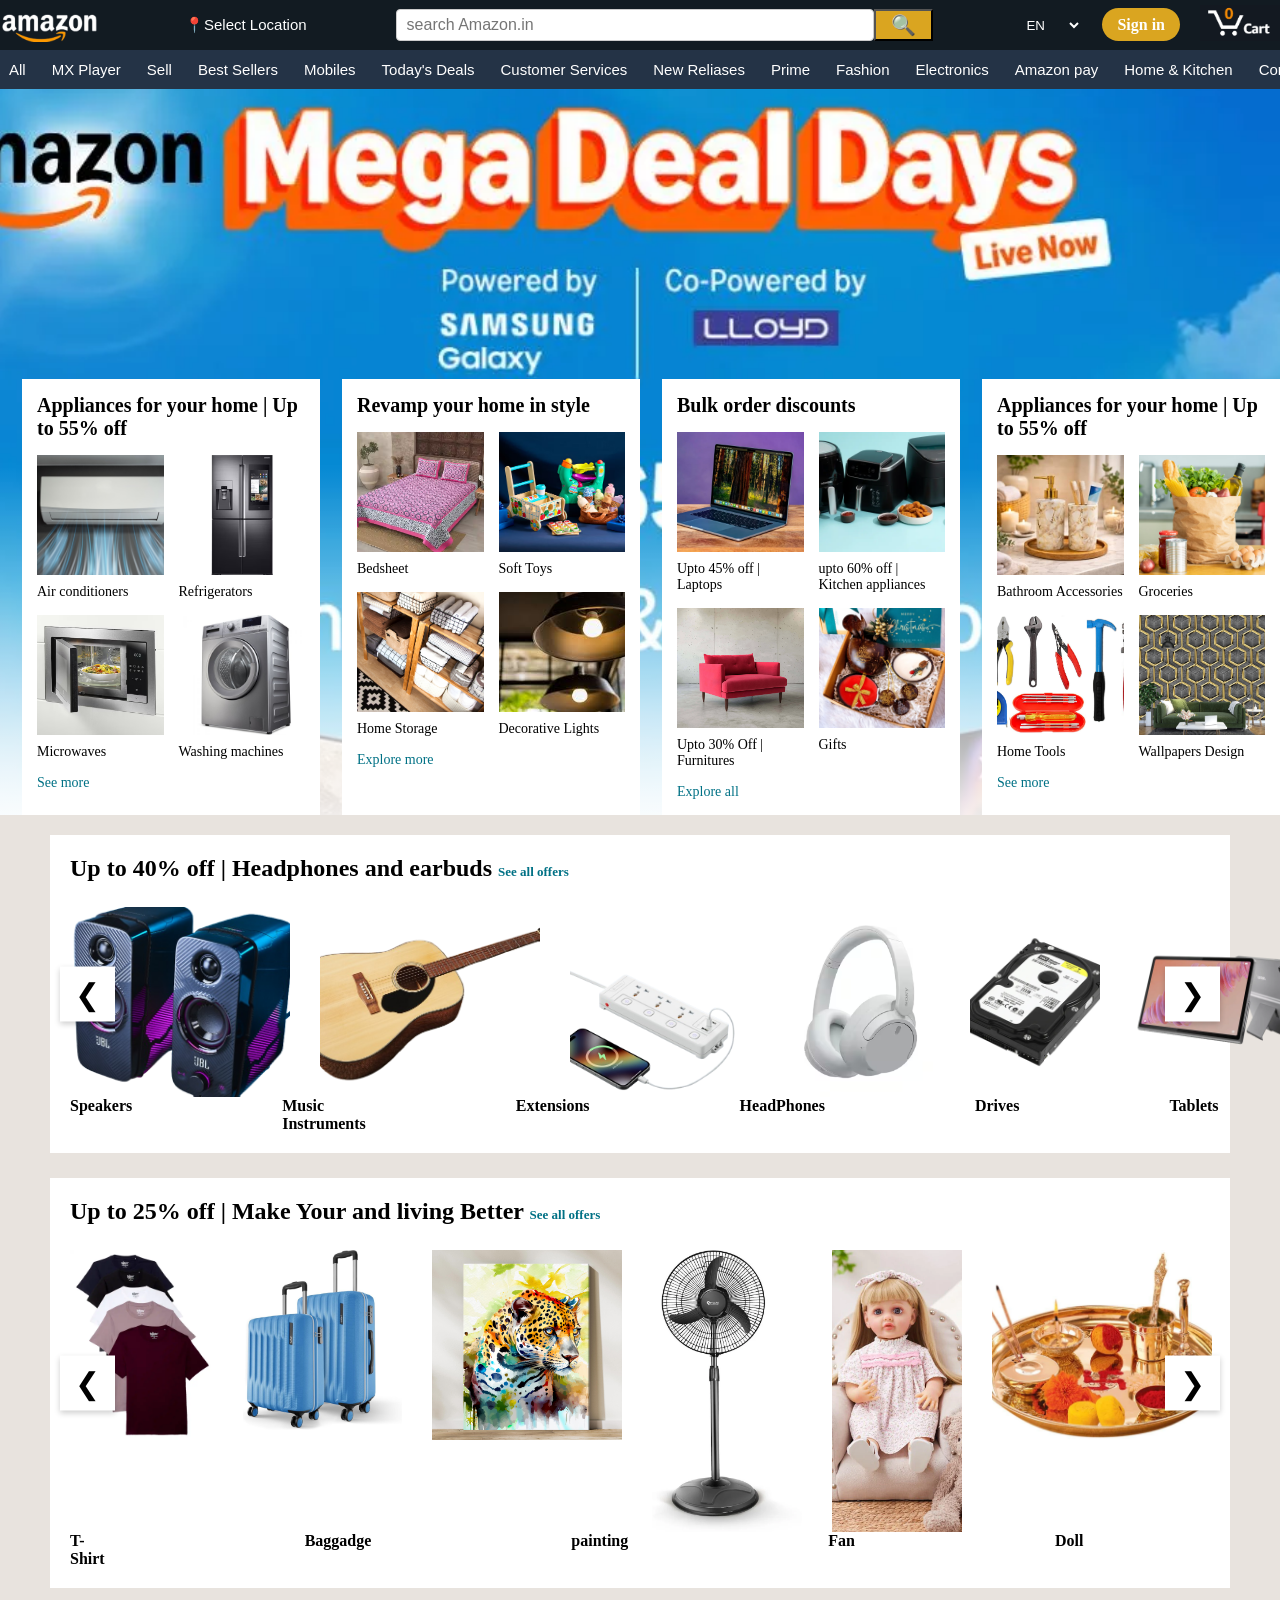
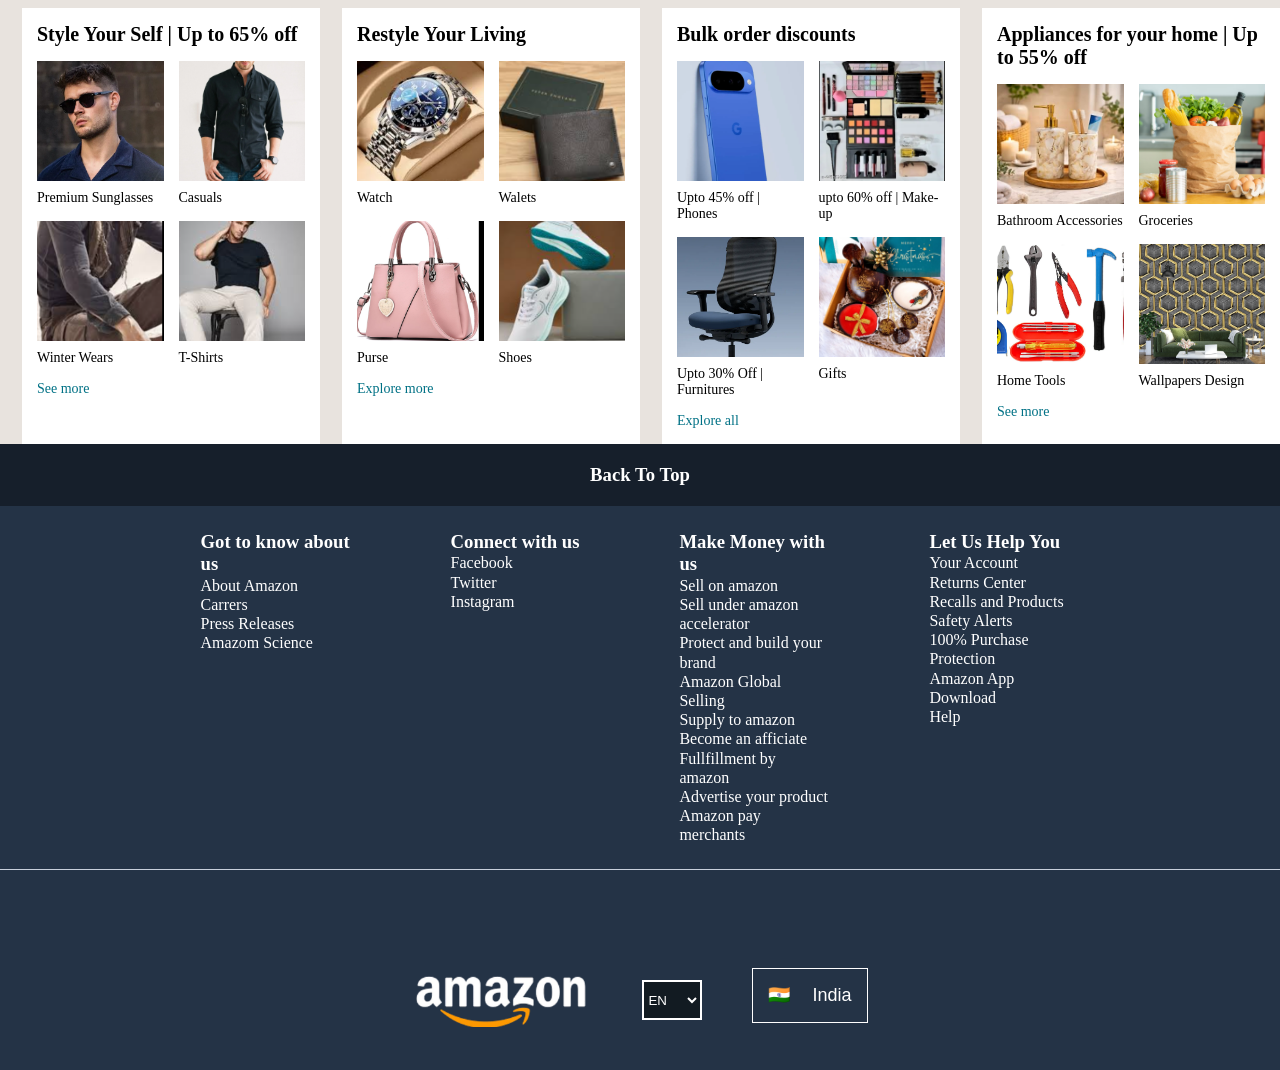
<file: index.html>
<!DOCTYPE html>
<html lang="en">

<head>
    <meta charset="UTF-8">
    <meta name="viewport" content="width=device-width, initial-scale=1.0">
    <title>Amazon</title>
    <link rel="stylesheet" href="index.css">
</head>

<body>
    <header>
        <div class="pic">
            <img src="img/logo.png" alt="Logo">
            <button id="lc">📍Select Location</button>
            <div class="bt">
                <input type="text" placeholder="search Amazon.in">
                <button>🔍</button>
            </div>
            <div class="right">

                <select name="lan" id="lang">
                    <option value="English">EN</option>
                    <option value="Hindi">हिंदी</option>
                    <option value="Telgu">తెలుగు</option>
                    <option value="Odia">ଓଡ଼ିଆ</option>
                    <option value="Marathi">मराठी</option>
                </select>

                <div class="sign">
                    <a href="sign.html">Sign in</a>
                </div>

                <a href="#" id="ca"><img src="img/cart.png" alt="cart"></a>
            </div>
        </div>

        </div>


    </header>

    <main>
        <div class="bar">
            <button class="op">All</button>
            <button class="op">MX Player</button>
            <button class="op">Sell</button>
            <button class="op">Best Sellers</button>
            <button class="op">Mobiles</button>
            <button class="op">Today's Deals</button>
            <button class="op">Customer Services </button>
            <button class="op">New Reliases</button>
            <button class="op">Prime</button>
            <button class="op">Fashion</button>
            <button class="op">Electronics</button>
            <button class="op">Amazon pay</button>
            <button class="op">Home & Kitchen</button>
            <button class="op">Computers</button>
            <button class="op">Books</button>
            <button class="op">Toys & Games</button>
        </div>
        <div class="bug">
            <div class="card">
                <h2>Appliances for your home | Up to 55% off</h2>

                <div class="grid">
                    <div class="item">
                        <img src="img/AC.jpg" alt="">
                        <p>Air conditioners</p>
                    </div>

                    <div class="item">
                        <img src="img/fridge.avif" alt="">
                        <p>Refrigerators</p>
                    </div>

                    <div class="item">
                        <img src="img/mic.avif" alt="">
                        <p>Microwaves</p>
                    </div>

                    <div class="item">
                        <img src="img/wm.jpg" alt="">
                        <p>Washing machines</p>
                    </div>
                </div>

                <a href="#" class="see-more">See more</a>
            </div>

            <div class="card">
                <h2>Revamp your home in style</h2>

                <div class="grid">
                    <div class="item">
                        <img src="img/bed.avif" alt="">
                        <p>Bedsheet</p>
                    </div>

                    <div class="item">
                        <img src="img/toy.avif" alt="">
                        <p>Soft Toys</p>
                    </div>

                    <div class="item">
                        <img src="img/storage.jpg" alt="">
                        <p>Home Storage</p>
                    </div>

                    <div class="item">
                        <img src="img/light.jpg" alt="">
                        <p>Decorative Lights</p>
                    </div>
                </div>

                <a href="#" class="see-more">Explore more</a>
            </div>
            <div class="card">
                <h2>Bulk order discounts</h2>

                <div class="grid">
                    <div class="item">
                        <img src="img/laptop.webp" alt="">
                        <p>Upto 45% off | Laptops</p>
                    </div>

                    <div class="item">
                        <img src="img/apf.webp" alt="">
                        <p>upto 60% off | Kitchen appliances</p>
                    </div>

                    <div class="item">
                        <img src="img/furn.webp" alt="">
                        <p>Upto 30% Off | Furnitures</p>
                    </div>

                    <div class="item">
                        <img src="img/gft.webp" alt="">
                        <p>Gifts</p>
                    </div>
                </div>

                <a href="#" class="see-more">Explore all</a>
            </div>

            <div class="card">
                <h2>Appliances for your home | Up to 55% off</h2>

                <div class="grid">
                    <div class="item">
                        <img src="img/bth.jpg" alt="">
                        <p>Bathroom Accessories</p>
                    </div>

                    <div class="item">
                        <img src="img/groc.avif" alt="">
                        <p>Groceries</p>
                    </div>

                    <div class="item">
                        <img src="img/tools.jpg" alt="">
                        <p>Home Tools</p>
                    </div>

                    <div class="item">
                        <img src="img/wall.jpg" alt="">
                        <p>Wallpapers Design</p>
                    </div>
                </div>

                <a href="#" class="see-more">See more</a>
            </div>
        </div>

    </main>

    <div class="man">
        <div class="pict">
            <h2>Up to 40% off | Headphones and earbuds <a href="#" style="font-size:13px;  text-decoration:none; 
            color:#007185">See all offers</a></h2>
            <div class="pictu">
                <img src="img/speaker.png" alt="" class="sp">
                <img src="img/gut.png" alt="" class="sp" style="height:180px;">
                <img src="img/ext.png" alt="" class="sp">
                <img src="img/hp.avif" alt="" style="width:150px;">
                <img src="img/hs.webp" alt="" style="width:130px;">
                <img src="img/tablet.webp" class="sp" alt="">
            </div>

            <div class="tag">
                <p>Speakers</p>
                <p>Music Instruments</p>
                <p>Extensions</p>
                <p>HeadPhones</p>
                <p>Drives</p>
                <p>Tablets</p>
            </div>

            <div class="nav">
                <button id="right">&#10094;</button>
                <button id="left">&#10095;</button>
            </div>
        </div>
        <!-- End of first horizontal container -->

        <div class="pict">
            <h2>Up to 25% off | Make Your and living Better <a href="#" style="font-size:13px;  text-decoration:none; 
            color:#007185">See all offers</a></h2>
            <div class="pictu">
                <img src="img/ts.webp" alt="" class="sp">
                <img src="img/tr.jpg" alt="" class="sp" style="height:180px;">
                <img src="img/pn.jpg" alt="" class="sp">
                <img src="img/fan.webp" alt="" style="width:150px;">
                <img src="img/doll.webp" alt="" style="width:130px;">
                <img src="img/pt.jpg" class="sp" alt="">
            </div>

            <div class="tags">
                <p>T-Shirt</p>
                <p>Baggadge</p>
                <p>painting</p>
                <p>Fan</p>
                <p>Doll</p>
                <p>Puja Thali</p>
            </div>

            <div class="nav">
                <button id="right">&#10094;</button>
                <button id="left">&#10095;</button>
            </div>
        </div>
    </div>

    <div class="bugs">
        <div class="card">
            <h2>Style Your Self | Up to 65% off</h2>

            <div class="grid">
                <div class="item">
                    <img src="img/sunglass.png" alt="">
                    <p>Premium Sunglasses</p>
                </div>

                <div class="item">
                    <img src="img/casual.png" alt="">
                    <p>Casuals</p>
                </div>

                <div class="item">
                    <img src="img/winter.png" alt="">
                    <p>Winter Wears</p>
                </div>

                <div class="item">
                    <img src="img/tshirts.png" alt="">
                    <p>T-Shirts</p>
                </div>
            </div>

            <a href="#" class="see-more">See more</a>
        </div>

        <div class="card">
            <h2>Restyle Your Living</h2>

            <div class="grid">
                <div class="item">
                    <img src="img/watch.png" alt="">
                    <p>Watch</p>
                </div>

                <div class="item">
                    <img src="img/purseM.png" alt="">
                    <p>Walets</p>
                </div>

                <div class="item">
                    <img src="img/pursefm.png" alt="">
                    <p>Purse</p>
                </div>

                <div class="item">
                    <img src="img/shoes.png" alt="">
                    <p>Shoes</p>
                </div>
            </div>

            <a href="#" class="see-more">Explore more</a>
        </div>
        <div class="card">
            <h2>Bulk order discounts</h2>

            <div class="grid">
                <div class="item">
                    <img src="img/phone.png" alt="">
                    <p>Upto 45% off | Phones</p>
                </div>

                <div class="item">
                    <img src="img/makeup.png" alt="">
                    <p>upto 60% off | Make-up</p>
                </div>

                <div class="item">
                    <img src="img/chairs.png" alt="">
                    <p>Upto 30% Off | Furnitures</p>
                </div>

                <div class="item">
                    <img src="img/gft.webp" alt="">
                    <p>Gifts</p>
                </div>
            </div>

            <a href="#" class="see-more">Explore all</a>
        </div>

        <div class="card">
            <h2>Appliances for your home | Up to 55% off</h2>

            <div class="grid">
                <div class="item">
                    <img src="img/bth.jpg" alt="">
                    <p>Bathroom Accessories</p>
                </div>

                <div class="item">
                    <img src="img/groc.avif" alt="">
                    <p>Groceries</p>
                </div>

                <div class="item">
                    <img src="img/tools.jpg" alt="">
                    <p>Home Tools</p>
                </div>

                <div class="item">
                    <img src="img/wall.jpg" alt="">
                    <p>Wallpapers Design</p>
                </div>
            </div>

            <a href="#" class="see-more">See more</a>
        </div>
    </div>

    <div class="fbox">
        <h3>Back To Top</h3>
    </div>


    <div class="con">
        <div class="ch">
            <h3>Got to know about us</h3>
            <p>About Amazon</p>
            <p>Carrers</p>
            <p>Press Releases</p>
            <p>Amazom Science</p>
        </div>

        <div class="ch">
            <h3>Connect with us</h3>
            <p>Facebook</p>
            <p>Twitter</p>
            <p>Instagram</p>
        </div>

        <div class="ch">
            <h3>Make Money with us</h3>
            <p>Sell on amazon</p>
            <p>Sell under amazon accelerator</p>
            <p>Protect and build your brand</p>
            <p>Amazon Global Selling</p>
            <p>Supply to amazon</p>
            <p>Become an afficiate</p>
            <p>Fullfillment by amazon</p>
            <p>Advertise your product</p>
            <p>Amazon pay merchants</p>
        </div>

        <div class="ch">
            <h3>Let Us Help You</h3>
            <p>Your Account</p>
            <p>Returns Center</p>
            <p>Recalls and Products Safety Alerts</p>
            <p>100% Purchase Protection</p>
            <p>Amazon App Download</p>
            <p>Help</p>
        </div>
    </div>
    <div class="cno">
    <div class="ft">
        <img src="img/logo.png" alt="">
        <select name="lan" id="lang">
            <option value="English">EN</option>
            <option value="Hindi">हिंदी</option>
            <option value="Telgu">తెలుగు</option>
            <option value="Odia">ଓଡ଼ିଆ</option>
            <option value="Marathi">मराठी</option>
        </select>

        <div class="st">
            🇮🇳 India  </div>
    </div>
</div>
</body>

</html>
</file>
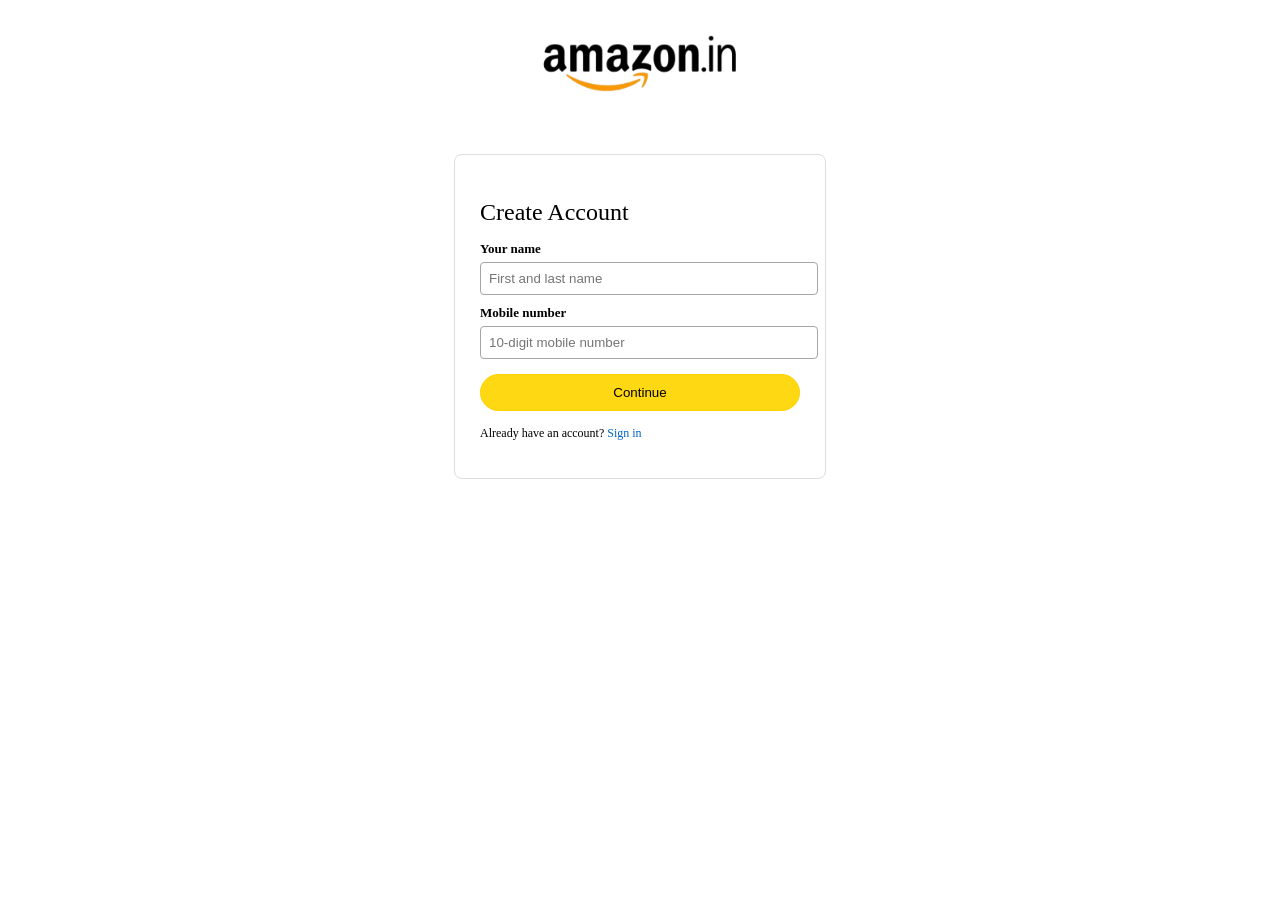
<file: login.html>
<!DOCTYPE html>
<html lang="en">

<head>
    <meta charset="UTF-8">
    <title>Sign Up</title>

    <style>
        .container {
            display: flex;
            justify-content: center;
            align-items: center;
            height: 50vh;
        }


        .signup-box {
            background: white;
            width: 320px;
            padding: 25px;
            border-radius: 8px;
            border: 1px solid #ddd;
        }


        .signup-box h2 {
            margin-bottom: 15px;
            font-weight: normal;
        }

        label {
            display: block;
            font-size: 13px;
            font-weight: bold;
            margin-top: 10px;
        }

        input {
            width: 100%;
            padding: 8px;
            margin-top: 5px;
            border: 1px solid #a6a6a6;
            border-radius: 4px;
            outline: none;
        }


        .signup-btn {
            width: 100%;
            margin-top: 15px;
            padding: 10px;
            background: #ffd814;
            border: 1px solid #fcd200;
            border-radius: 20px;
            cursor: pointer;
        }

        .signup-btn:hover {
            background: #f7ca00;
        }

        .login-text {
            font-size: 12px;
            margin-top: 15px;
        }

        .login-text a {
            color: #0066c0;
            text-decoration: none;
        }

        .logo {
            display: flex;
            justify-content: center;
            margin-top: 30px;
        }

        .logo img {
            width: 200px;
        }
    </style>
</head>

<body>

    <div class="logo">
        <img src="img/im2.png" alt="logo">
    </div>
    <div class="container">
        <div class="signup-box">
            <h2>Create Account</h2>

            <label for="name">Your name</label>
            <input type="text" id="name" placeholder="First and last name">

            <label for="mob">Mobile number</label>
            <input type="tel" id="mob" placeholder="10-digit mobile number">

            <button class="signup-btn">Continue</button>

            <p class="login-text">
                Already have an account?
                <a href="sign.html">Sign in</a>
            </p>
        </div>
    </div>

</body>

</html>
</file>
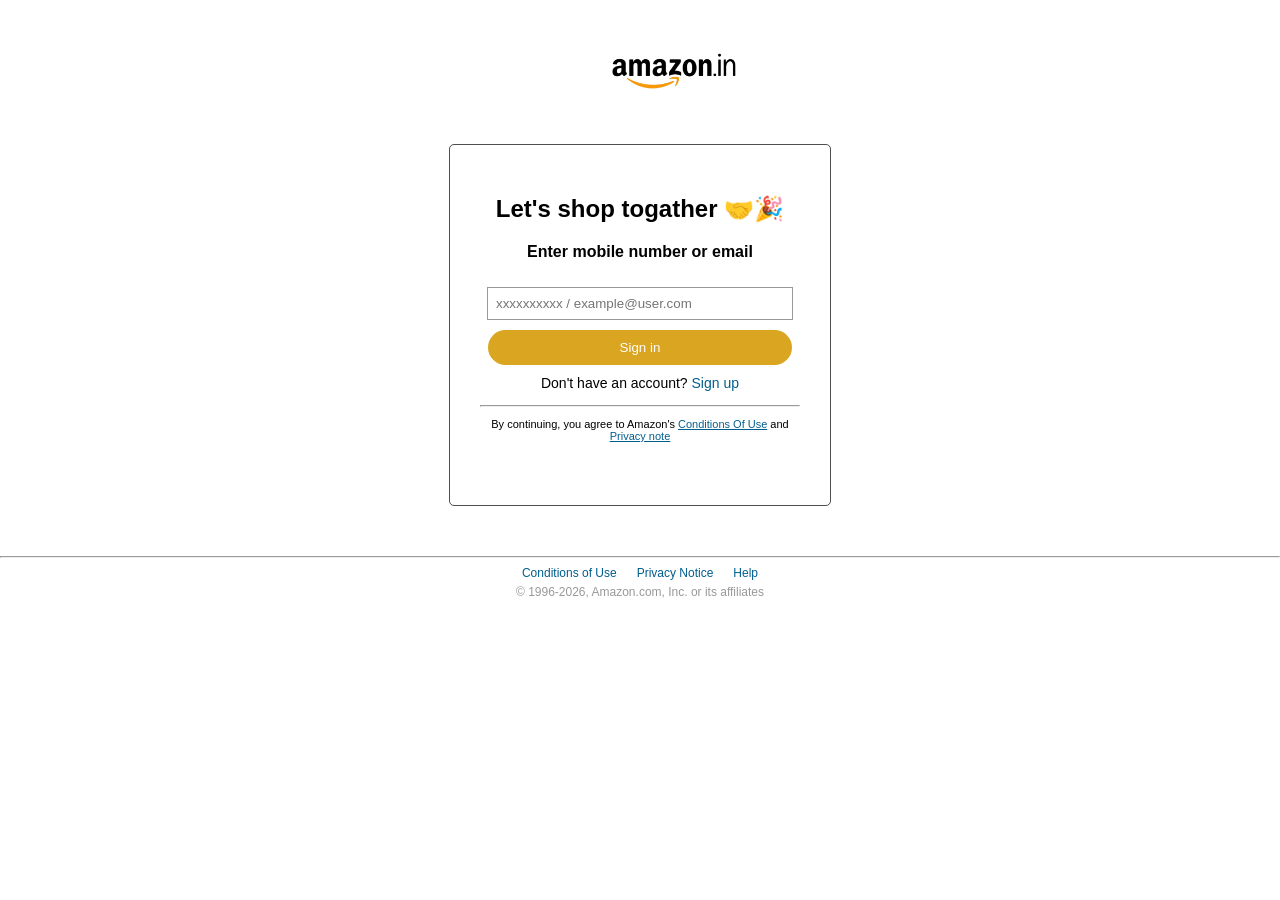
<file: sign.html>
<!DOCTYPE html>
<html lang="en">

<head>
    <meta charset="UTF-8">
    <title>Sign Up</title>
    <style>
        body {
            margin: 0;
            font-family: Arial, sans-serif;
            background: rgb(255, 255, 255);
        }

        .container {
            display: flex;
            justify-content: center;
            margin-top: 50px;
        }

        .signup-box {
            background: #ffffff;
            padding: 30px;
            border-radius: 5px;
            width: 320px;
            height: 300px;
            text-align: center;
            border: 2px rgb(79, 77, 77) solid;
            border-width: 1px;
            margin-top: 1px;
        }

        .signup-box input {
            width: 90%;
            padding: 8px;
            margin: 10px 0;
            border: 1px solid #999;
        }

        .signup-btn {
            width: 95%;
            padding: 10px;
            background: goldenrod;
            color: white;
            border: none;
            border-radius: 20px;
            cursor: pointer;
        }

        .login-text {
            margin-top: 10px;
            font-size: 14px;
        }

        .login-text a {
            color: #005E8E;
            text-decoration: none;
        }

        #ih {
            justify-content: center;
            align-items: center;
            width: 10%;
            margin-left: 610px;
            margin-top: 50px;
        }

        #li {
            margin-top: 50px;
        }

        .bl {
            display: flex;
            flex-direction: column;
            align-items: center;
            font-size: 12px;
        }

        .links {
            display: flex;
            gap: 20px;
        }

        .bl a {
            text-decoration: none;
            color: #005E8E;
        }

        .bl p {
            margin-top: 5px;
            color:#999;
        }

        #co {
            font-size: 11px;
        }

        #co a {
            color: #005E8E;
        }



        .imh {
            margin-bottom: 10px;
        }
    </style>
</head>

<body>
    <span class="imh">
        <img src="img/im2.png" alt="" id="ih">
    </span>
    <div class="container">
        <form action="Home.html">
            <div class="signup-box">
                <h2>Let's shop togather 🤝🎉</h2>
                <p><b>Enter mobile number or email</b></p> <input type="text" placeholder="xxxxxxxxxx / example@user.com"> <button class="signup-btn">Sign
                    in</button>
                <p class="login-text"> Don't have an account? <a href="login.html">Sign up</a> </p>
                <hr>
                <p id="co">By continuing, you agree to Amazon's <a href="#">Conditions Of Use</a> and <a
                        href="#">Privacy note</a></p>

            </div>
        </form>
    </div>
    <hr id="li">
    <div class="bl">
        <div class="links">
            <a href="#">Conditions of Use</a>
            <a href="#">Privacy Notice</a>
            <a href="#">Help</a>
        </div>

        <p>© 1996-2026, Amazon.com, Inc. or its affiliates</p>
    </div>

</body>

</html>
</file>
<file: index.css>
.pic {
    display: flex;
    align-items: center;
    gap: 85px;
    width: 100%;
    background-color: #121b22;
    padding: 5px;
    height: 50px;
    margin: 0;
    padding: 0px;
    box-sizing: border-box;
}

main {
    background:
        linear-gradient(to bottom, rgba(0, 0, 0, 0) 50%, rgba(255, 255, 255, 1)),
        url('img/deal.webp');
    ;
    background-position: center 35px;
    background-repeat: no-repeat;
    background-size: 1700px;

}

#lc {
    border: 0;
    cursor: pointer;
    font-size: 15px;
    flex-shrink: 0;
    background-color: #121b22;
    color: white;

}

#lc:hover {
    border: 2px solid #ffffff;
    border-radius: 4px;
    padding: 5px;
}

.bt {
    display: flex;
    flex: 1;
    min-width: 200px;
    height: 40px;
    padding: 4px;
}

.bt input {
    width: 100%;
    max-width: 600px;
    padding: 10px;
    font-size: 16px;
    border: 1px solid #ccc;
    border-radius: 4px;
}

.bt button {
    padding: 0 15px;
    cursor: pointer;
    background-color: goldenrod;
    font-size: 20px;
    flex-shrink: 0;
}

.pic img {
    width: 100px;
    height: 40px;
    object-fit: contain;
    flex-shrink: 0;
}

#lang {
    height: 40px;
    width: 60px;
    border: none;
    cursor: pointer;
    background-color: #121b22;
    color: white
}

#lang:hover {
    border: 2px solid #ffffff;
    border-radius: 4px;
    padding: 5px;
}

.right {
    display: flex;
    gap: 20px;
    align-items: center;
}

.sign a {
    padding: 8px 15px;
    border: 0;
    cursor: pointer;
    font-size: 16px;
    border-radius: 20px;
    background-color: goldenrod;
    font-weight: bold;
    text-decoration: none;
    color: #ffffff
}

.sign:hover {
    border: 2px solid #ffffff;
    border-radius: 20px;
    padding: 5px;
}

#ca img {
    width: 80px;
    cursor: pointer;

}

* {
    margin: 0;
    padding: 0;
    box-sizing: border-box;
}

#im {
    width: 100%;
    height: 90%;
}

.bar {
    display: flex;
    gap: 8px;
    background-color: #243346;
}

.bar button {
    border: 0;
    cursor: pointer;
    font-size: 15px;
    flex-shrink: 0;
    background-color: #243346;
    color: white;
    margin: 1px;
    font-size: 18x;
    box-sizing: border-box;
    border: 2px solid transparent;
    padding: 8px 6px;
    
}

.bar button:hover {
    border-color: white;

}

.card {
    width: 350px;
    background: #fff;
    padding: 15px;
    margin: 20px 0 0 22px;

}

.bug .card {
    margin-top: 290px;
}

.card h2 {
    font-size: 20px;
    margin-bottom: 15px;
}

.grid {
    display: grid;
    grid-template-columns: 1fr 1fr;
    gap: 15px;
}

.item {
    cursor: pointer;
    transition: 0.2s;
}

.item img {
    width: 100%;
    height: 120px;
    object-fit: cover;
    transition: transform 0.3s ease;
}

.item p {
    margin: 5px 0 0;
    font-size: 14px;
}

.item:hover img {
    transform: scale(1.15);
}

.see-more {
    display: inline-block;
    margin-top: 15px;
    color: #007185;
    text-decoration: none;
    font-size: 14px;
}

.see-more:hover {
    text-decoration: underline;
}

.bug {
    display: flex;
    justify-content: center;
}


.man {
    background-color: rgb(232, 227, 222);
    padding: 20px 50px 0px 50px;
    width: 100%;
    display: flex;
    flex-direction: column;
    gap: 25px;
    margin-top: 0px;
}

.sp {
    width: 220px;
    height: 190px;
}

.pict {
    background-color: #ffffff;
    padding: 20px;
    width: 100%;
    cursor: pointer;
    position: relative;
}


.pict img {
    object-fit: cover;
    transition: transform 0.3s ease;
    gap: 20px;
}

.pictu img:hover {
    transform: scale(1.05);
    box-shadow: 0 10px 15px rgba(175, 13, 13, 0.2);

}

.pictu {
    display: flex;
    gap: 30px;
    margin-top: 25px;
}

.tag {
    display: flex;
    gap: 150px;
    font-weight: bold;
}

.nav {
    position: absolute;
    top: 50%;
    left: 0;
    width: 100%;
    transform: translateY(-50%);
    display: flex;
    justify-content: space-between;
    padding: 0 10px;
    z-index: 10;
}

.nav button {
    background: white;
    border: none;
    font-size: 30px;
    padding: 10px 15px;
    cursor: pointer;
    box-shadow: 0 2px 6px rgba(0, 0, 0, 0.2);
}


.tags{
    display: flex;
        gap: 200px;
        font-weight: bold;
}

.bugs {
    display: flex;
    justify-content: center;
    background-color: rgb(232, 227, 222);
    margin-top: 0px;
    padding-top: 20px;
}

.bugs .card {
    margin-top: 0px;
}

.fbox{
    display: flex;
    align-items: center;
    justify-content: center;
    padding: 20px;
    background-color:#161f2b;
    color: #fff;
}

.con{
    display: flex;
    gap:100px;
    padding: 25px;
    justify-content: center;
    background-color: #243346;
    border-bottom: 1px #c8d0db solid;
}

.ch{
    line-height: 1.2;
    color:#ffff;
    max-width: 150px;
}

.cno{
    background-color: #243346;
    display: flex;
    justify-content: center;
    gap:50px;
    height: 200px;
}

.ft{
    display: flex;
    gap:50px;
    justify-content: center;
    align-items: center;
    margin: 0px;
}

.st {
    font-family: "Segoe UI Emoji", "Apple Color Emoji", "Noto Color Emoji", sans-serif;
    font-size: 18px;
    color: #fff;
    border: 1px white solid;
    padding: 15px;
    margin-top: 50px;
    height: 55px;
    text-align: center;
    justify-content: center;
    align-items: center;
}
.ft img{
    width:180px;
    margin-top: 50px;
}

.ft #lang{
    margin-top: 60px;
    border: 2px white solid;
}
</file>
